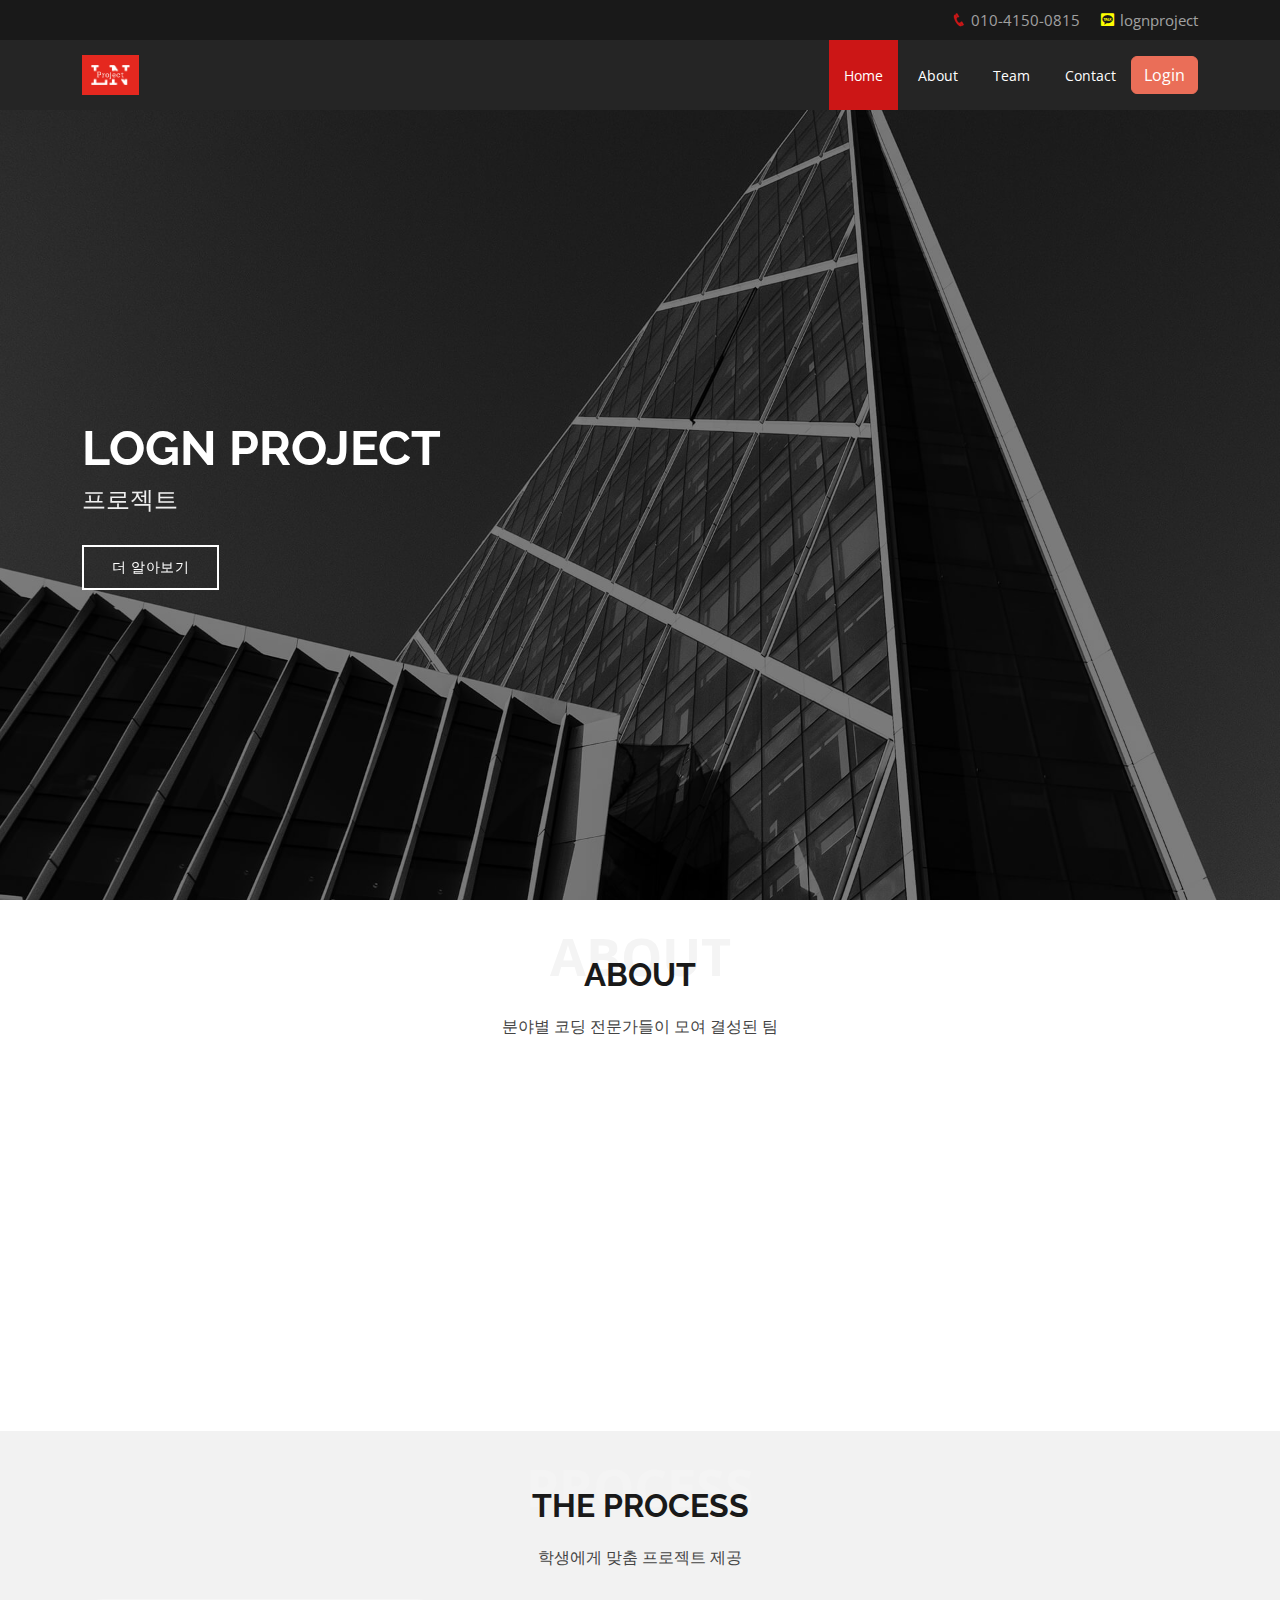
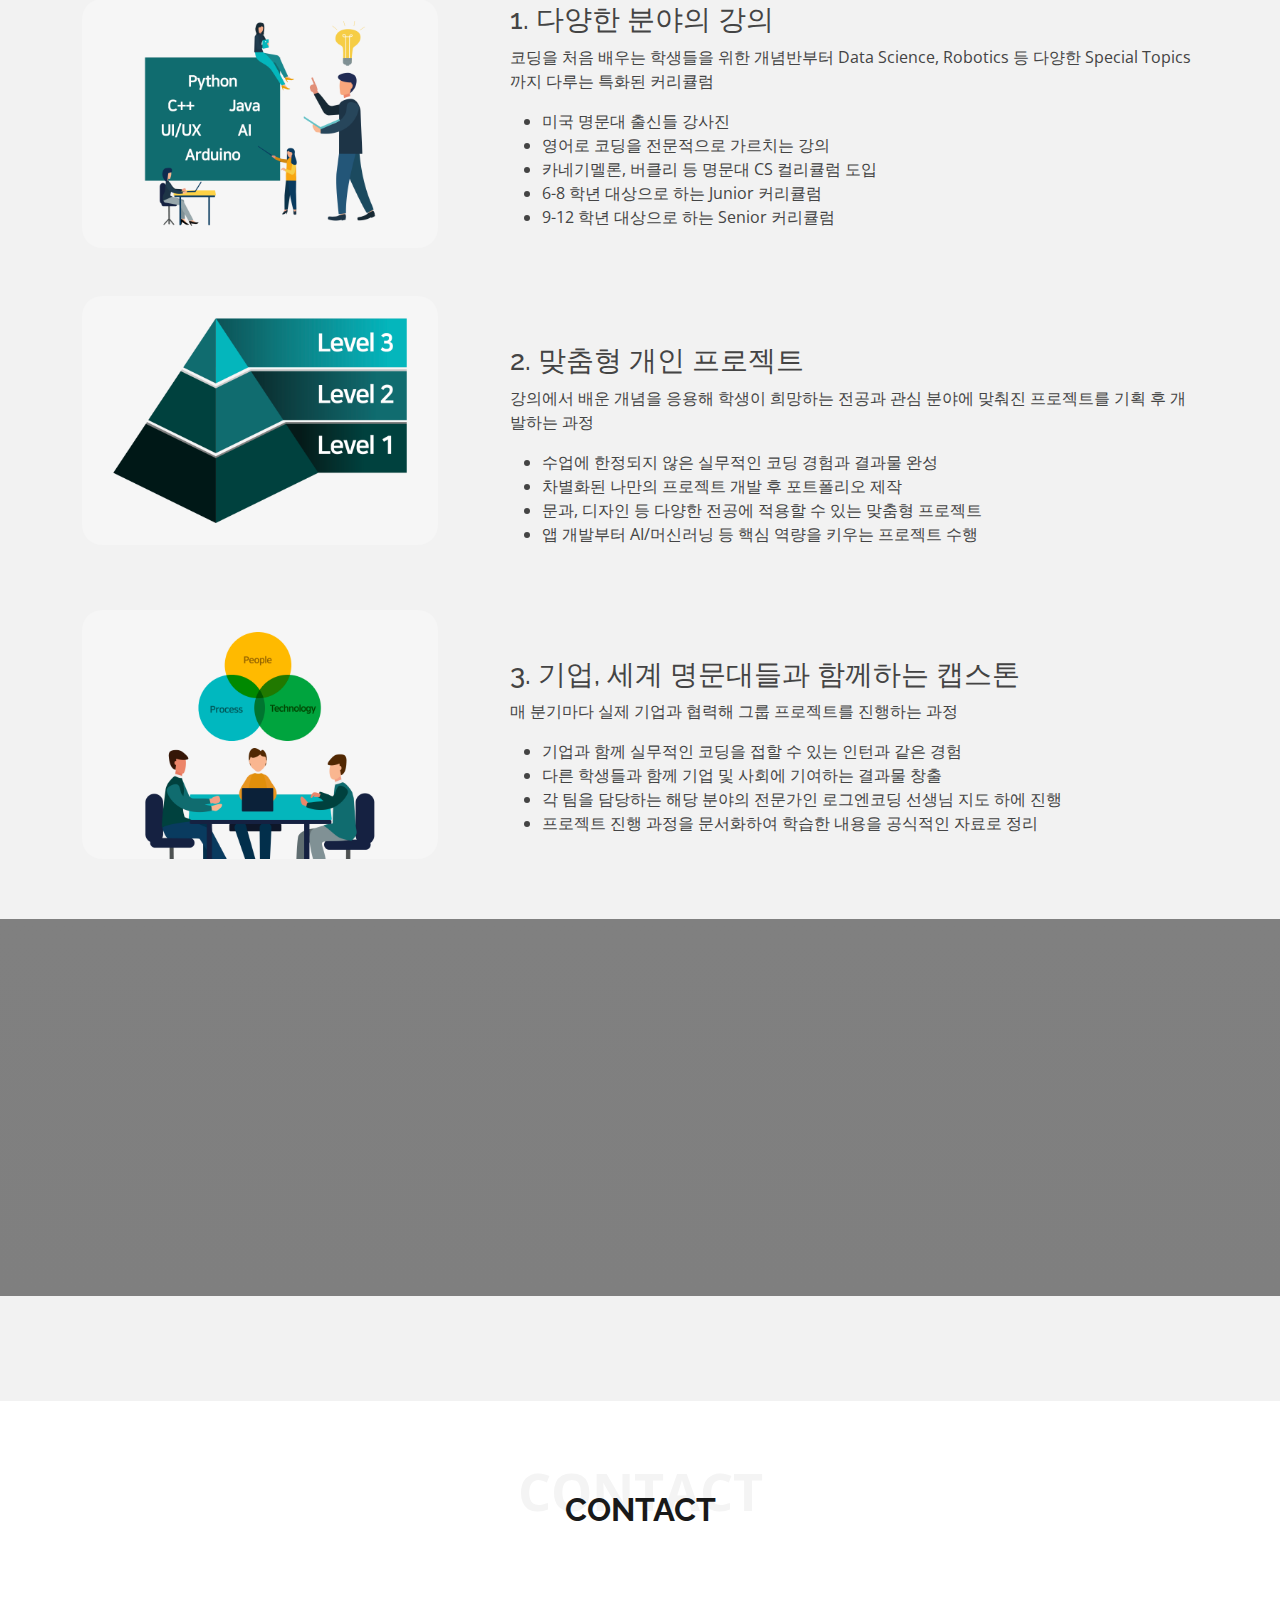
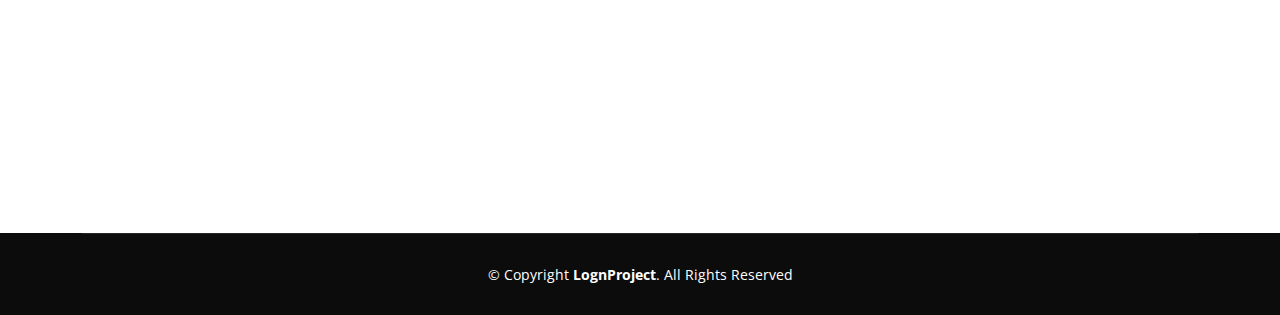
<file: index.html>
<!DOCTYPE html>
<html lang="en">

<head>
  <meta charset="utf-8">
  <meta content="width=device-width, initial-scale=1.0" name="viewport">

  <title>Logncoding Project</title>
  <meta content="" name="description">
  <meta content="" name="keywords">

  <!-- Favicons -->
  <link href="assets/img/favicon.png" rel="icon">
  <link href="assets/img/apple-touch-icon.png" rel="apple-touch-icon">

  <!-- Google Fonts -->
  <link href="https://fonts.googleapis.com/css?family=Open+Sans:300,300i,400,400i,600,600i,700,700i|Raleway:300,300i,400,400i,500,500i,600,600i,700,700i|Poppins:300,300i,400,400i,500,500i,600,600i,700,700i" rel="stylesheet">

  <!-- Vendor CSS Files -->
  <link href="assets/vendor/aos/aos.css" rel="stylesheet">
  <link href="assets/vendor/bootstrap/css/bootstrap.min.css" rel="stylesheet">
  <link href="assets/vendor/bootstrap-icons/bootstrap-icons.css" rel="stylesheet">
  <link href="assets/vendor/boxicons/css/boxicons.min.css" rel="stylesheet">
  <link href="assets/vendor/glightbox/css/glightbox.min.css" rel="stylesheet">
  <link href="assets/vendor/swiper/swiper-bundle.min.css" rel="stylesheet">

  <link href="assets/vendor/icofont/icofont.min.css" rel="stylesheet" />



  <!-- Template Main CSS File -->
  <link href="assets/css/style.css" rel="stylesheet">

  <!-- =======================================================
  * Template Name: Day - v4.9.1
  * Template URL: https://bootstrapmade.com/day-multipurpose-html-template-for-free/
  * Author: BootstrapMade.com
  * License: https://bootstrapmade.com/license/
  ======================================================== -->
</head>

<body>

  <!-- ======= Top Bar ======= -->
  <section id="topbar" class="d-flex align-items-center">
    <div class="container d-flex justify-content-center justify-content-md-between">
      <div class="contact-info d-flex align-items-center">
        <i class="icofont-phone"></i>010-4150-0815</a>
        <i class="icofont-kakaotalk" style="color: yellow"></i> lognproject
      </div>

    </div>
  </section>

  <!-- ======= Header ======= -->
  <header id="header" class="d-flex align-items-center">
    <div class="container d-flex align-items-center justify-content-between">

      <a href="index.html" class="logo"><img src="assets/img/logo_project.png" alt="" class="img-fluid"></a>
      <!-- Uncomment below if you prefer to use an image logo -->
       

      <nav id="navbar" class="navbar">
        <ul>
          <li><a class="nav-link scrollto active" href="#hero">Home</a></li>
          <li><a class="nav-link scrollto" href="#why-us">About</a></li>
          <li><a class="nav-link scrollto" href="team.html">Team</a></li>
          <li><a class="nav-link scrollto" href="#contact">Contact</a></li>
        </ul>
        <i class="bi bi-list mobile-nav-toggle"></i>
                <button class="btn btn-primary btn-login" onclick="window.location.href='login.html'">Login</button>

      </nav><!-- .navbar -->

    </div>
  </header><!-- End Header -->

  <!-- ======= Hero Section ======= -->
  <section id="hero" class="d-flex align-items-center">
    <div class="container position-relative" data-aos="fade-up" data-aos-delay="500">
      <h1>LogN Project</h1>
      <h2>프로젝트</h2>
      <a href="#why-us" class="btn-get-started scrollto">더 알아보기</a>
    </div>
  </section><!-- End Hero -->

  <main id="main">

    <!-- ======= About Section ======= -->
<!--     <section id="about" class="about">
      <div class="container">

            <div class="section-title">
              <span>About</span>
              <h2>About</h2>
              <p> 분야별 코딩 전문가들이 모여 결성된 팀</p>
            </div>
      </div>
    </section> --><!-- End About Section -->

    <!-- ======= Why Us Section ======= -->
    <section id="why-us" class="why-us">
      <div class="container">
            <div class="section-title mt-3">
              <span>About</span>
              <h2>About</h2>
              <p> 분야별 코딩 전문가들이 모여 결성된 팀</p>
            </div>
        <div class="row">

          <div class="col-lg-4" data-aos="fade-up">
            <div class="box">
              <span>01</span>
              <h4>Our Missons</h4>
              <p>학생들이 미래에 빠르게 변하는 사회에 중요한 역량인 코딩을 학습하고 경험할 수 있는
                          선진화된 교육을 제공</p>
            </div>
          </div>

          <div class="col-lg-4 mt-4 mt-lg-0" data-aos="fade-up" data-aos-delay="150">
            <div class="box">
              <span>02</span>
              <h4>Our Philosophy</h4>
              <p>원하는 코드를 가장 효율적인 방법으로 직접 작성할 수 있는 인재를 양성하여 사회에 공헌하는 것</p>
              <br>
            </div>
          </div>

          <div class="col-lg-4 mt-4 mt-lg-0" data-aos="fade-up" data-aos-delay="300">
            <div class="box">
              <span>03</span>
              <h4> Our Story</h4>
              <p>코딩의 트렌드를 가장 잘 알고 있으며 해당 업계에 종사하고 있는 현직자들이 학생들의 진로에 도움을
                          주고 미래를 같이 설계해 나가고자 한다.</p>
            </div>
          </div>

        </div>

      </div>
    </section><!-- End Why Us Section -->
    <section id="process" class="why-us">
      <div class="container">
            <div class="section-title mt-3">
              <span>Process</span>
              <h2>The Process</h2>
              <p> 학생에게 맞춤 프로젝트 제공</p>
            </div>
        <div class="row">
              
                <div class="col-md-4">
                     <img class="img-fluid process_img" src="assets/img/lecture.png">

                </div>
                <div class="col-md-8 pt-1 ml-5" style="padding-left:60px">
                                  <h3>
                  1. 다양한 분야의 강의
                </h3>
                <p class="font-italic">
                  코딩을 처음 배우는 학생들을 위한 개념반부터 Data Science, Robotics 등 다양한 Special Topics까지 다루는 특화된
                  커리큘럼</p>
                <ul>
                  <li>
                    미국 명문대 출신들 강사진
                  </li>
                  <li>
                    영어로 코딩을 전문적으로 가르치는 강의
                  </li>
                  <li>
                    카네기멜론, 버클리 등 명문대 CS 컬리큘럼 도입
                  </li>
                  <li>
                    6-8 학년 대상으로 하는 Junior 커리큘럼
                  </li>
                  <li>
                    9-12 학년 대상으로 하는 Senior 커리큘럼
                  </li>
                </ul>
                </div>
        </div>
                <div class="row mt-5">
              
                <div class="col-md-4">
                     <img class="img-fluid process_img" src="assets/img/project.png">

                </div>
                <div class="col-md-8 pt-5 ml-5" style="padding-left:60px">
                <h3>
                  2. 맞춤형 개인 프로젝트
                </h3>
                <p class="font-italic">
                  강의에서 배운 개념을 응용해 학생이 희망하는 전공과 관심 분야에 맞춰진 프로젝트를 기획 후 개발하는 과정
                </p>
                <ul>
                  <li>
                    수업에 한정되지 않은 실무적인 코딩 경험과 결과물 완성
                  </li>
                  <li>
                    차별화된 나만의 프로젝트 개발 후 포트폴리오 제작
                  </li>
                  <li>
                    문과, 디자인 등 다양한 전공에 적용할 수 있는 맞춤형 프로젝트
                  </li>
                  <li>
                    앱 개발부터 AI/머신러닝 등 핵심 역량을 키우는 프로젝트 수행
                  </li>
                </ul>
                </div>
        </div>

                <div class="row mt-5">
              
                <div class="col-md-4">
                     <img class="img-fluid process_img" src="assets/img/capstone1.png">

                </div>
                <div class="col-md-8 pt-5 ml-5" style="padding-left:60px">
                <h3>
                  3. 기업, 세계 명문대들과 함께하는 캡스톤
                </h3>
                <p class="font-italic">
                  매 분기마다 실제 기업과 협력해 그룹 프로젝트를 진행하는 과정
                  <br>
                
                </p>
                <ul>
                  <li>
                    기업과 함께 실무적인 코딩을 접할 수 있는 인턴과 같은 경험
                  </li>
                  <li>
                    다른 학생들과 함께 기업 및 사회에 기여하는 결과물 창출
                  </li>
                  <li>
                    각 팀을 담당하는 해당 분야의 전문가인 로그엔코딩 선생님 지도 하에 진행
                  </li>
                  <li>
                    프로젝트 진행 과정을 문서화하여 학습한 내용을 공식적인 자료로 정리
                  </li>
                </ul>
                </div>
        </div>


      </div>
    </section>
    <!-- ======= Clients Section ======= -->
<!-- End Clients Section -->



    <!-- ======= Cta Section ======= -->
    <section id="cta" class="cta">
      <div class="container" data-aos="zoom-in">

        <div class="text-center">
          <h3>프로젝트</h3>
          <p> 로그앤프로젝트 팀은 다양한 기업 및 교육기관과 연계한 프로젝트를 진행합니다.</p>
          <a class="cta-btn" href="#">더 알아보기</a>
        </div>

      </div>
    </section><!-- End Cta Section -->
    <section id="clients" class="clients">
      <div class="container" data-aos="zoom-in">

        <div class="row d-flex align-items-center">

          <div class="col-lg-2 col-md-4 col-6">
            <img src="assets/img/clients/client-1.png" class="img-fluid" alt="">
          </div>

          <div class="col-lg-2 col-md-4 col-6">
            <img src="assets/img/clients/client-2.png" class="img-fluid" alt="">
          </div>

          <div class="col-lg-2 col-md-4 col-6">
            <img src="assets/img/clients/client-3.png" class="img-fluid" alt="">
          </div>

          <div class="col-lg-2 col-md-4 col-6">
            <img src="assets/img/clients/client-4.png" class="img-fluid" alt="">
          </div>

          <div class="col-lg-2 col-md-4 col-6">
            <img src="assets/img/clients/client-5.png" class="img-fluid" alt="">
          </div>

          <div class="col-lg-2 col-md-4 col-6">
            <img src="assets/img/clients/client-6.png" class="img-fluid" alt="">
          </div>

        </div>

      </div>
    </section>


  


    <!-- =======  Section ======= -->
    <section id="contact" class="contact">
      <div class="container">

        <div class="section-title">
          <span>Contact</span>
          <h2>Contact</h2>
          <!-- <p>Sit sint consectetur velit quisquam cupiditate impedit suscipit alias</p> -->
        </div>

        <div class="row" data-aos="fade-up">
          <div class="col-lg-6">
            <div class="info-box mb-4">
              <i class="bx bx-map"></i>
              <h3>Our Address</h3>
              <p>서울특별시 강남구 압구정로18길 14, 2층 로그엔코딩</p>
            </div>
          </div>

          <div class="col-lg-3 col-md-6">
            <div class="info-box  mb-4">
              <i class="bx bx-envelope"></i>
              <h3>Email Us</h3>
              <p>main@logn-project.com</p>
            </div>
          </div>

          <div class="col-lg-3 col-md-6">
            <div class="info-box  mb-4">
              <i class="bx bx-phone-call"></i>
              <h3>Call Us</h3>
              <p>02-540-1628</p>
            </div>
          </div>

        </div>

<!--         <div class="row" data-aos="fade-up">

          <div class="col-lg-6 ">
            <iframe class="mb-4 mb-lg-0" src="https://www.google.com/maps/embed?pb=!1m14!1m8!1m3!1d12097.433213460943!2d-74.0062269!3d40.7101282!3m2!1i1024!2i768!4f13.1!3m3!1m2!1s0x0%3A0xb89d1fe6bc499443!2sDowntown+Conference+Center!5e0!3m2!1smk!2sbg!4v1539943755621" frameborder="0" style="border:0; width: 100%; height: 384px;" allowfullscreen></iframe>
          </div>

          <div class="col-lg-6">
            <form action="forms/contact.php" method="post" role="form" class="php-email-form">
              <div class="row">
                <div class="col-md-6 form-group">
                  <input type="text" name="name" class="form-control" id="name" placeholder="Your Name" required>
                </div>
                <div class="col-md-6 form-group mt-3 mt-md-0">
                  <input type="email" class="form-control" name="email" id="email" placeholder="Your Email" required>
                </div>
              </div>
              <div class="form-group mt-3">
                <input type="text" class="form-control" name="subject" id="subject" placeholder="Subject" required>
              </div>
              <div class="form-group mt-3">
                <textarea class="form-control" name="message" rows="5" placeholder="Message" required></textarea>
              </div>
              <div class="my-3">
                <div class="loading">Loading</div>
                <div class="error-message"></div>
                <div class="sent-message">Your message has been sent. Thank you!</div>
              </div>
              <div class="text-center"><button type="submit">Send Message</button></div>
            </form>
          </div>

        </div> -->

      </div>
    </section><!-- End Contact Section -->

  </main><!-- End #main -->

  <!-- ======= Footer ======= -->
  <footer id="footer">
    <div class="container">
      <div class="copyright">
        &copy; Copyright <strong><span>LognProject</span></strong>. All Rights Reserved
      </div>
    </div>
  </footer><!-- End Footer -->

  <a href="#" class="back-to-top d-flex align-items-center justify-content-center"><i class="bi bi-arrow-up-short"></i></a>
  <div id="preloader"></div>

  <!-- Vendor JS Files -->
  <script src="assets/vendor/aos/aos.js"></script>
  <script src="assets/vendor/bootstrap/js/bootstrap.bundle.min.js"></script>
  <script src="assets/vendor/glightbox/js/glightbox.min.js"></script>
  <script src="assets/vendor/isotope-layout/isotope.pkgd.min.js"></script>
  <script src="assets/vendor/swiper/swiper-bundle.min.js"></script>
  <script src="assets/vendor/php-email-form/validate.js"></script>

  <!-- Template Main JS File -->
  <script src="assets/js/main.js"></script>

</body>

</html>
</file>
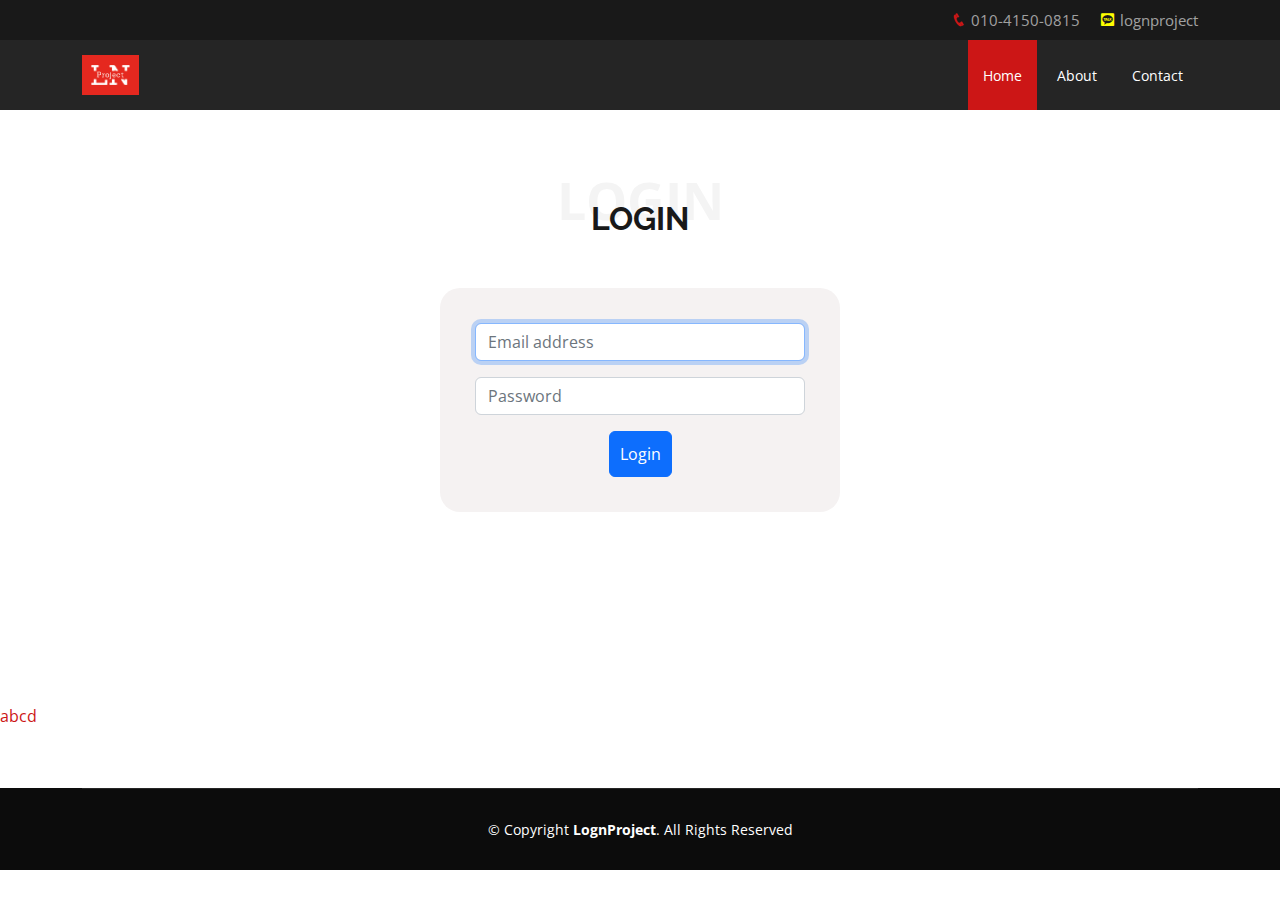
<file: login.html>
<!DOCTYPE html>
<html lang="en">

<head>
  <meta charset="utf-8">
  <meta content="width=device-width, initial-scale=1.0" name="viewport">

  <title>Logncoding Project</title>
  <meta content="" name="description">
  <meta content="" name="keywords">

  <!-- Favicons -->
  <link href="assets/img/favicon.png" rel="icon">
  <link href="assets/img/apple-touch-icon.png" rel="apple-touch-icon">

  <!-- Google Fonts -->
  <link href="https://fonts.googleapis.com/css?family=Open+Sans:300,300i,400,400i,600,600i,700,700i|Raleway:300,300i,400,400i,500,500i,600,600i,700,700i|Poppins:300,300i,400,400i,500,500i,600,600i,700,700i" rel="stylesheet">

  <!-- Vendor CSS Files -->
  <link href="assets/vendor/aos/aos.css" rel="stylesheet">
  <link href="assets/vendor/bootstrap/css/bootstrap.min.css" rel="stylesheet">
  <link href="assets/vendor/bootstrap-icons/bootstrap-icons.css" rel="stylesheet">
  <link href="assets/vendor/boxicons/css/boxicons.min.css" rel="stylesheet">
  <link href="assets/vendor/glightbox/css/glightbox.min.css" rel="stylesheet">
  <link href="assets/vendor/swiper/swiper-bundle.min.css" rel="stylesheet">

  <link href="assets/vendor/icofont/icofont.min.css" rel="stylesheet" />



  <!-- Template Main CSS File -->
  <link href="assets/css/style.css" rel="stylesheet">

  <!-- =======================================================
  * Template Name: Day - v4.9.1
  * Template URL: https://bootstrapmade.com/day-multipurpose-html-template-for-free/
  * Author: BootstrapMade.com
  * License: https://bootstrapmade.com/license/
  ======================================================== -->
</head>

<body>

  <!-- ======= Top Bar ======= -->
  <section id="topbar" class="d-flex align-items-center">
    <div class="container d-flex justify-content-center justify-content-md-between">
      <div class="contact-info d-flex align-items-center">
        <i class="icofont-phone"></i>010-4150-0815</a>
        <i class="icofont-kakaotalk" style="color: yellow"></i> lognproject
      </div>

    </div>
  </section>

  <!-- ======= Header ======= -->
  <header id="header" class="d-flex align-items-center">
    <div class="container d-flex align-items-center justify-content-between">

      <a href="index.html" class="logo"><img src="assets/img/logo_project.png" alt="" class="img-fluid"></a>
      <!-- Uncomment below if you prefer to use an image logo -->
       

      <nav id="navbar" class="navbar">
        <ul>
          <li><a class="nav-link scrollto active" href="index.html">Home</a></li>
          <li><a class="nav-link scrollto" href="index.html#about">About</a></li>
          <li><a class="nav-link scrollto" href="index.html#contact">Contact</a></li>
        </ul>
        <i class="bi bi-list mobile-nav-toggle"></i>
      </nav><!-- .navbar -->

    </div>
  </header><!-- End Header -->



  <main id="main">

    <!-- ======= About Section ======= -->
    <section  class="about">
      <div class="container">

            <div class="section-title">
              <span>Login</span>
              <h2>Login</h2>
            </div>
     

        <form class="form-signin">
            <label for="inputEmail" class="sr-only">Email address</label>
            <input type="email" id="inputEmail" class="form-control mb-3" placeholder="Email address" required="" autofocus="">
            <label for="inputPassword" class="sr-only">Password</label>
            <input type="password" id="inputPassword" class="form-control" placeholder="Password" required="">

            <center>
              <p id="invalida"  class="mt-1" style="color: red"></p>
                      <a id="myButton" class="btn btn-primary btn-login3 btn-login2" onclick="goSite()">Login</a>

          </center>
          </form>
          <br>
          <br>
          <br>
          <br>
          <br>
          <br>
          <br>
          <br>
      </div>
      <a href="https://drive.google.com/drive/folders/12Q-tdPyXIdeDr89uTbx3Xu4JStapLWz0?usp=sharing">abcd</a>
    </section><!-- End Why Us Section -->



  </main><!-- End #main -->

  <!-- ======= Footer ======= -->
  <footer id="footer">
    <div class="container">
      <div class="copyright">
        &copy; Copyright <strong><span>LognProject</span></strong>. All Rights Reserved
      </div>
    </div>
  </footer><!-- End Footer -->

  <a href="#" class="back-to-top d-flex align-items-center justify-content-center"><i class="bi bi-arrow-up-short"></i></a>
  <div id="preloader"></div>


  <!-- Vendor JS Files -->
  <script src="assets/vendor/aos/aos.js"></script>
  <script src="assets/vendor/bootstrap/js/bootstrap.bundle.min.js"></script>
  <script src="assets/vendor/glightbox/js/glightbox.min.js"></script>
  <script src="assets/vendor/isotope-layout/isotope.pkgd.min.js"></script>
  <script src="assets/vendor/swiper/swiper-bundle.min.js"></script>
  <script src="assets/vendor/php-email-form/validate.js"></script>

  <!-- Template Main JS File -->
  <script src="assets/js/main.js"></script>
  <script>
      function validateEmail(email) {
        var re = /\S+@\S+\.\S+/;
        return re.test(email);
      }

    function goSite(){
            var elem = document.getElementById('inputPassword');
            var email = document.getElementById('inputEmail');
            var elem2 = document.getElementById('invalida');

      console.log(elem.value)

      if (email.value == "" ){
        console.log("AaAAAA");
          elem2.innerHTML = "올바른 아이디 혹은 패스워드를 입력하세요";
      }
      else if(validateEmail(email.value)==false){
                  elem2.innerHTML = "올바른 아이디 혹은 패스워드를 입력하세요";

      }
      else if (elem.value ==  'Codingisfun!1'){
        window.location.replace("https://drive.google.com/drive/folders/12Q-tdPyXIdeDr89uTbx3Xu4JStapLWz0?usp=sharing");
      }else{
        console.log("bbbbbbb");
        elem2.innerHTML = "올바른 아이디 혹은 패스워드를 입력하세요";
      }
    }
  </script>
</body>

</html>
</file>
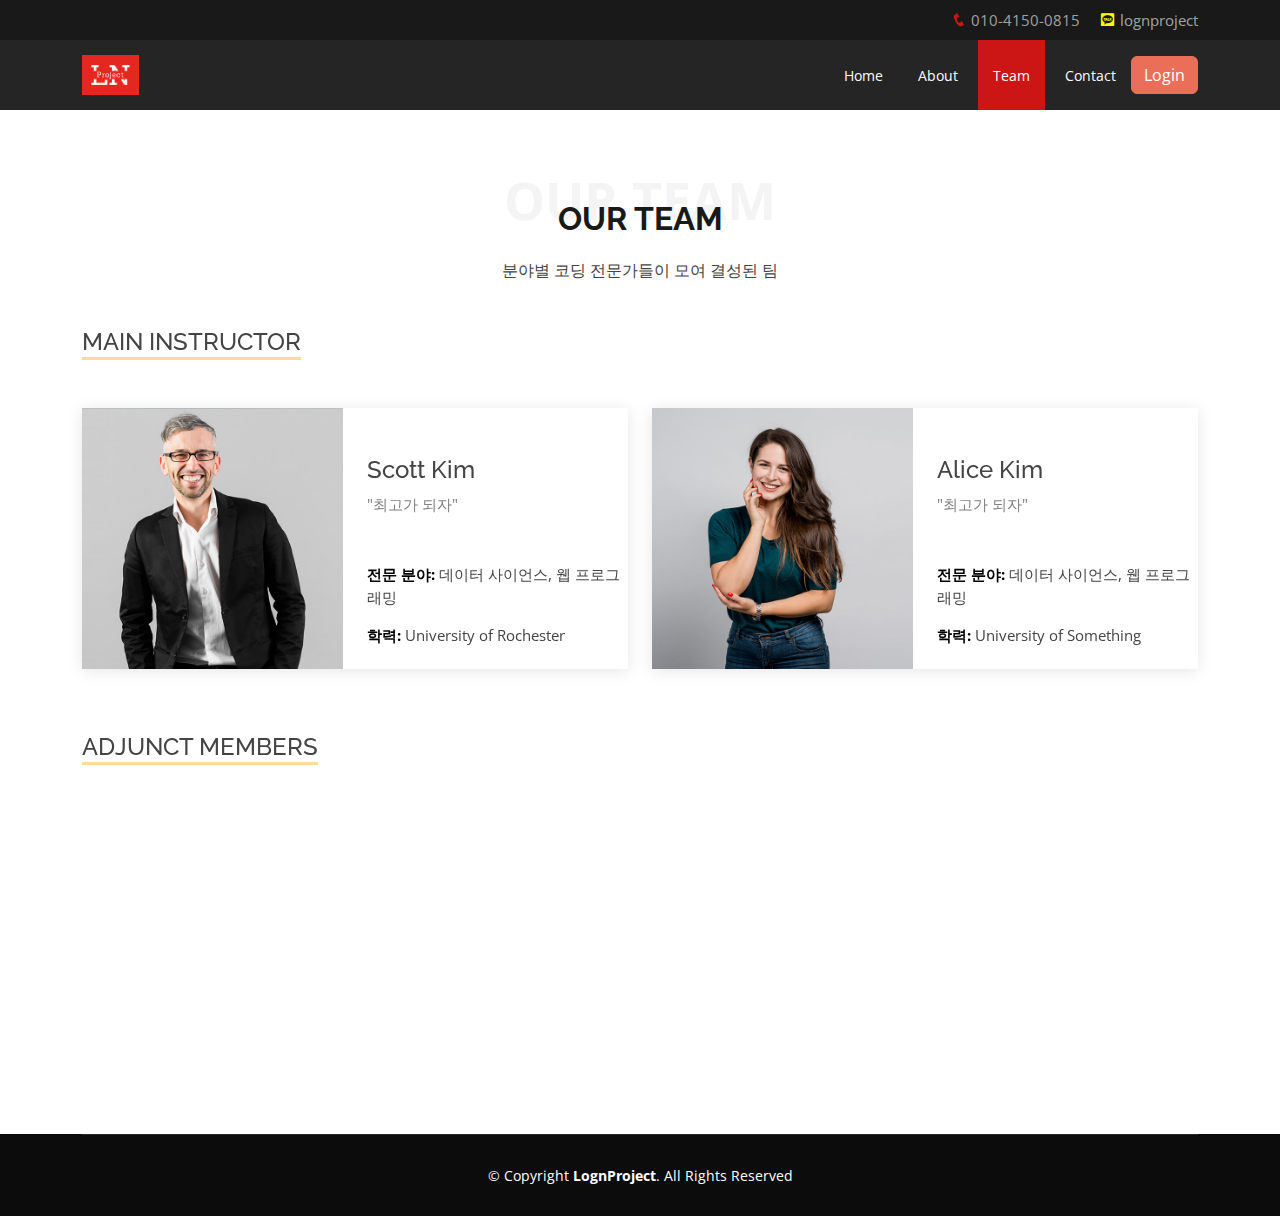
<file: team.html>
<!DOCTYPE html>
<html lang="en">

<head>
  <meta charset="utf-8">
  <meta content="width=device-width, initial-scale=1.0" name="viewport">

  <title>Logncoding Project</title>
  <meta content="" name="description">
  <meta content="" name="keywords">

  <!-- Favicons -->
  <link href="assets/img/favicon.png" rel="icon">
  <link href="assets/img/apple-touch-icon.png" rel="apple-touch-icon">

  <!-- Google Fonts -->
  <link href="https://fonts.googleapis.com/css?family=Open+Sans:300,300i,400,400i,600,600i,700,700i|Raleway:300,300i,400,400i,500,500i,600,600i,700,700i|Poppins:300,300i,400,400i,500,500i,600,600i,700,700i" rel="stylesheet">

  <!-- Vendor CSS Files -->
  <link href="assets/vendor/aos/aos.css" rel="stylesheet">
  <link href="assets/vendor/bootstrap/css/bootstrap.min.css" rel="stylesheet">
  <link href="assets/vendor/bootstrap-icons/bootstrap-icons.css" rel="stylesheet">
  <link href="assets/vendor/boxicons/css/boxicons.min.css" rel="stylesheet">
  <link href="assets/vendor/glightbox/css/glightbox.min.css" rel="stylesheet">
  <link href="assets/vendor/swiper/swiper-bundle.min.css" rel="stylesheet">

  <link href="assets/vendor/icofont/icofont.min.css" rel="stylesheet" />



  <!-- Template Main CSS File -->
  <link href="assets/css/style.css" rel="stylesheet">

  <!-- =======================================================
  * Template Name: Day - v4.9.1
  * Template URL: https://bootstrapmade.com/day-multipurpose-html-template-for-free/
  * Author: BootstrapMade.com
  * License: https://bootstrapmade.com/license/
  ======================================================== -->
</head>

<body>

  <!-- ======= Top Bar ======= -->
  <section id="topbar" class="d-flex align-items-center">
    <div class="container d-flex justify-content-center justify-content-md-between">
      <div class="contact-info d-flex align-items-center">
        <i class="icofont-phone"></i>010-4150-0815</a>
        <i class="icofont-kakaotalk" style="color: yellow"></i> lognproject
      </div>

    </div>
  </section>

  <!-- ======= Header ======= -->
  <header id="header" class="d-flex align-items-center">
    <div class="container d-flex align-items-center justify-content-between">

      <a href="index.html" class="logo"><img src="assets/img/logo_project.png" alt="" class="img-fluid"></a>
      <!-- Uncomment below if you prefer to use an image logo -->
       

      <nav id="navbar" class="navbar">
        <ul>
          <li><a class="nav-link scrollto" href="index.html">Home</a></li>
          <li><a class="nav-link scrollto" href="index.html#about">About</a></li>
          <li><a class="nav-link scrollto active" href="team.html">Team</a></li>
          <li><a class="nav-link scrollto" href="index.html#contact">Contact</a></li>
        </ul>
        <i class="bi bi-list mobile-nav-toggle"></i>
                <i class="bi bi-list mobile-nav-toggle"></i>
                                <button class="btn btn-primary btn-login" onclick="window.location.href='login.html'">Login</button>

      </nav><!-- .navbar -->

    </div>
  </header><!-- End Header -->



  <main id="main">

    <!-- ======= About Section ======= -->
    <section class="about">
      <div class="container">

            <div class="section-title">
              <span>Our Team</span>
              <h2>Our Team</h2>
              <p> 분야별 코딩 전문가들이 모여 결성된 팀</p>
            </div>
      </div>

      <div class="container">

         <h4 class="team_subtitle mt-3 mb-5" data-aos="fade-right">MAIN INSTRUCTOR</h4>
        <div class="row">

          <div class="col-lg-6" data-aos="fade-right">
            <div class="mybox">
              <div class="row">
                <div class="col">
                    <img class="img-fluid" src="assets/img/team/team-1.jpg">
                </div>
                 <div class="col">
                                  <h4 class="mt-5">Scott Kim</h4>
                                  <p class="font-small text-gray">"최고가 되자"</p>
                                  <p class="font-small mt-5"><span class="text-bold text-black about_member">전문 분야:</span> 데이터 사이언스, 웹 프로그래밍</p>
                   <p class="font-small"><span class="text-bold text-black about_member">학력:</span> University of Rochester</p>               
                  
                </div>

              </div>
            </div>
          </div>

          <div class="col-lg-6 mt-4 mt-lg-0" data-aos="fade-left" data-aos-delay="150">
            <div class="mybox">
              <div class="row">
                <div class="col">
                    <img class="img-fluid" src="assets/img/team/team-2.jpg">
                </div>
                 <div class="col">
                                  <h4 class="mt-5">Alice Kim</h4>
                                  <p class="font-small text-gray">"최고가 되자"</p>
                                  <p class="font-small mt-5"><span class="text-bold text-black about_member">전문 분야:</span> 데이터 사이언스, 웹 프로그래밍</p>
                   <p class="font-small"><span class="text-bold text-black about_member">학력:</span> University of Something</p>               
                  
                </div>

              </div>
            </div>
          </div>




        </div>
      </div>


            <div class="container mt-5">

         <h4 class="team_subtitle mt-3 mb-5" data-aos="fade-right">ADJUNCT MEMBERS

</h4>
        <div class="row">

          <div class="col-lg-6" data-aos="fade-right">
            <div class="mybox">
              <div class="row">
                <div class="col">
                    <img class="img-fluid" src="assets/img/team/team-1.jpg">
                </div>
                 <div class="col">
                                  <h4 class="mt-5">Scott Kim</h4>
                                  <p class="font-small text-gray">"최고가 되자"</p>
                                  <p class="font-small mt-5"><span class="text-bold text-black about_member">전문 분야:</span> 데이터 사이언스, 웹 프로그래밍</p>
                   <p class="font-small"><span class="text-bold text-black about_member">학력:</span> University of Rochester</p>               
                  
                </div>

              </div>
            </div>
          </div>

          <div class="col-lg-6 mt-4 mt-lg-0" data-aos="fade-left" data-aos-delay="150">
            <div class="mybox">
              <div class="row">
                <div class="col">
                    <img class="img-fluid" src="assets/img/team/team-2.jpg">
                </div>
                 <div class="col">
                                  <h4 class="mt-5">Alice Kim</h4>
                                  <p class="font-small text-gray">"최고가 되자"</p>
                                  <p class="font-small mt-5"><span class="text-bold text-black about_member">전문 분야:</span> 데이터 사이언스, 웹 프로그래밍</p>
                   <p class="font-small"><span class="text-bold text-black about_member">학력:</span> University of Something</p>               
                  
                </div>

              </div>
            </div>
          </div>




        </div>
      </div>
    </section><!-- End Why Us Section -->



  </main><!-- End #main -->

  <!-- ======= Footer ======= -->
  <footer id="footer">
    <div class="container">
      <div class="copyright">
        &copy; Copyright <strong><span>LognProject</span></strong>. All Rights Reserved
      </div>
    </div>
  </footer><!-- End Footer -->

  <a href="#" class="back-to-top d-flex align-items-center justify-content-center"><i class="bi bi-arrow-up-short"></i></a>
  <div id="preloader"></div>

  <!-- Vendor JS Files -->
  <script src="assets/vendor/aos/aos.js"></script>
  <script src="assets/vendor/bootstrap/js/bootstrap.bundle.min.js"></script>
  <script src="assets/vendor/glightbox/js/glightbox.min.js"></script>
  <script src="assets/vendor/isotope-layout/isotope.pkgd.min.js"></script>
  <script src="assets/vendor/swiper/swiper-bundle.min.js"></script>
  <script src="assets/vendor/php-email-form/validate.js"></script>

  <!-- Template Main JS File -->
  <script src="assets/js/main.js"></script>

</body>

</html>
</file>
<file: assets/css/style.css>
/**
* Template Name: Day - v4.9.1
* Template URL: https://bootstrapmade.com/day-multipurpose-html-template-for-free/
* Author: BootstrapMade.com
* License: https://bootstrapmade.com/license/
*/

/*--------------------------------------------------------------
# General
--------------------------------------------------------------*/
body {
  font-family: "Open Sans", sans-serif;
  color: #444444;
}

a {
  color: #cc1616;
  text-decoration: none;
}

a:hover {
  color: #e82d2d;
  text-decoration: none;
}

h1,
h2,
h3,
h4,
h5,
h6 {
  font-family: "Raleway", sans-serif;
}

/*--------------------------------------------------------------
# Back to top button
--------------------------------------------------------------*/
.back-to-top {
  position: fixed;
  visibility: hidden;
  opacity: 0;
  right: 15px;
  bottom: 15px;
  z-index: 996;
  background: #cc1616;
  width: 40px;
  height: 40px;
  transition: all 0.4s;
}

.back-to-top i {
  font-size: 28px;
  color: #fff;
  line-height: 0;
}

.back-to-top:hover {
  background: #e72323;
  color: #fff;
}

.back-to-top.active {
  visibility: visible;
  opacity: 1;
}

/*--------------------------------------------------------------
# Preloader
--------------------------------------------------------------*/
#preloader {
  position: fixed;
  top: 0;
  left: 0;
  right: 0;
  bottom: 0;
  z-index: 9999;
  overflow: hidden;
  background: #fff;
}

#preloader:before {
  content: "";
  position: fixed;
  top: calc(50% - 30px);
  left: calc(50% - 30px);
  border: 6px solid #cc1616;
  border-top-color: #efefef;
  border-radius: 50%;
  width: 60px;
  height: 60px;
  -webkit-animation: animate-preloader 1s linear infinite;
  animation: animate-preloader 1s linear infinite;
}

@-webkit-keyframes animate-preloader {
  0% {
    transform: rotate(0deg);
  }

  100% {
    transform: rotate(360deg);
  }
}

@keyframes animate-preloader {
  0% {
    transform: rotate(0deg);
  }

  100% {
    transform: rotate(360deg);
  }
}

/*--------------------------------------------------------------
# Disable aos animation delay on mobile devices
--------------------------------------------------------------*/
@media screen and (max-width: 768px) {
  [data-aos-delay] {
    transition-delay: 0 !important;
  }
}

/*--------------------------------------------------------------
# Top Bar
--------------------------------------------------------------*/
#topbar {
  background: #191919;
  font-size: 15px;
  height: 40px;
  padding: 0;
  color: rgba(255, 255, 255, 0.6);
}
#topbar .contact-info{
  margin-left: auto; 
margin-right: 0;
}

#topbar .contact-info a {
  line-height: 0;
  color: rgba(255, 255, 255, 0.6);
  transition: 0.3s;
}

#topbar .contact-info a:hover {
  color: #fff;
}

#topbar .contact-info i {
  color: #cc1616;
  line-height: 0;
  margin-right: 5px;
}

#topbar .contact-info .phone-icon {
  margin-left: 15px;
}

#topbar .social-links a {
  color: rgba(255, 255, 255, 0.6);
  padding: 4px 12px;
  display: inline-block;
  line-height: 1px;
  transition: 0.3s;
}

#topbar .social-links a:hover {
  color: #fff;
}

/*--------------------------------------------------------------
# Header
--------------------------------------------------------------*/
#header {
  background: rgba(25, 25, 25, 0.95);
  transition: all 0.5s;
  z-index: 997;
  height: 70px;
}

#header.fixed-top {
  background: #191919;
}

#header .logo {
  font-size: 30px;
  margin: 0;
  padding: 0;
  line-height: 1;
  font-weight: 700;
  letter-spacing: 2px;
  text-transform: uppercase;
}

#header .logo a {
  color: #fff;
}

#header .logo img {
  max-height: 40px;
}

.scrolled-offset {
  margin-top: 70px;
}

/*--------------------------------------------------------------
# Navigation Menu
--------------------------------------------------------------*/
/**
* Desktop Navigation 
*/
.navbar {
  padding: 0;
}

.navbar ul {
  margin: 0;
  padding: 0;
  display: flex;
  list-style: none;
  align-items: center;
}

.navbar li {
  position: relative;
}

.navbar>ul>li {
  margin-left: 5px;
}

.navbar a,
.navbar a:focus {
  display: flex;
  align-items: center;
  justify-content: space-between;
  padding: 25px 15px 24px 15px;
  font-size: 14px;
  color: #fff;
  white-space: nowrap;
  transition: 0.3s;
}

.navbar a i,
.navbar a:focus i {
  font-size: 12px;
  line-height: 0;
  margin-left: 5px;
}

.navbar a:hover,
.navbar .active,
.navbar .active:focus,
.navbar li:hover>a {
  background: #cc1616;
}

.navbar .dropdown ul {
  display: block;
  position: absolute;
  left: 0;
  top: calc(100% + 30px);
  margin: 0;
  padding: 10px 0;
  z-index: 99;
  opacity: 0;
  visibility: hidden;
  background: #fff;
  box-shadow: 0px 0px 30px rgba(127, 137, 161, 0.25);
  transition: 0.3s;
}

.navbar .dropdown ul li {
  min-width: 200px;
}

.navbar .dropdown ul a {
  padding: 10px 20px;
  color: #191919;
}

.navbar .dropdown ul a i {
  font-size: 12px;
}

.navbar .dropdown ul a:hover,
.navbar .dropdown ul .active:hover,
.navbar .dropdown ul li:hover>a {
  color: #fff;
}

.navbar .dropdown:hover>ul {
  opacity: 1;
  top: 100%;
  visibility: visible;
}

.navbar .dropdown .dropdown ul {
  top: 0;
  left: calc(100% - 30px);
  visibility: hidden;
}

.navbar .dropdown .dropdown:hover>ul {
  opacity: 1;
  top: 0;
  left: 100%;
  visibility: visible;
}

@media (max-width: 1366px) {
  .navbar .dropdown .dropdown ul {
    left: -90%;
  }

  .navbar .dropdown .dropdown:hover>ul {
    left: -100%;
  }
}

/**
* Mobile Navigation 
*/
.mobile-nav-toggle {
  color: #fff;
  font-size: 28px;
  cursor: pointer;
  display: none;
  line-height: 0;
  transition: 0.5s;
}

.mobile-nav-toggle.bi-x {
  color: #cc1616;
}

@media (max-width: 991px) {
  .mobile-nav-toggle {
    display: block;
  }

  .navbar ul {
    display: none;
  }
}

.navbar-mobile {
  position: fixed;
  overflow: hidden;
  top: 0;
  right: 0;
  left: 0;
  bottom: 0;
  background: rgba(0, 0, 0, 0.9);
  transition: 0.3s;
  z-index: 999;
}

.navbar-mobile .mobile-nav-toggle {
  position: absolute;
  top: 15px;
  right: 15px;
}

.navbar-mobile ul {
  display: block;
  position: absolute;
  top: 55px;
  right: 15px;
  bottom: 15px;
  left: 15px;
  padding: 10px 0;
  background-color: #fff;
  overflow-y: auto;
  transition: 0.3s;
}

.navbar-mobile a,
.navbar-mobile a:focus {
  padding: 10px 20px;
  font-size: 15px;
  color: #191919;
}

.navbar-mobile a:hover,
.navbar-mobile .active,
.navbar-mobile li:hover>a {
  color: #cc1616;
  background: none;
}

.navbar-mobile .getstarted,
.navbar-mobile .getstarted:focus {
  margin: 15px;
}

.navbar-mobile .dropdown ul {
  position: static;
  display: none;
  margin: 10px 20px;
  padding: 10px 0;
  z-index: 99;
  opacity: 1;
  visibility: visible;
  background: #fff;
  box-shadow: 0px 0px 30px rgba(127, 137, 161, 0.25);
}

.navbar-mobile .dropdown ul li {
  min-width: 200px;
}

.navbar-mobile .dropdown ul a {
  padding: 10px 20px;
}

.navbar-mobile .dropdown ul a i {
  font-size: 12px;
}

.navbar-mobile .dropdown ul a:hover,
.navbar-mobile .dropdown ul .active:hover,
.navbar-mobile .dropdown ul li:hover>a {
  color: #cc1616;
}

.navbar-mobile .dropdown>.dropdown-active {
  display: block;
}

/*--------------------------------------------------------------
# Hero Section
--------------------------------------------------------------*/
#hero {
  width: 100%;
  height: calc(100vh - 110px);
  background: url("../img/hero-bg.jpg") top center;
  background-size: cover;
  position: relative;
}

#hero:before {
  content: "";
  background: rgba(0, 0, 0, 0.5);
  position: absolute;
  bottom: 0;
  top: 0;
  left: 0;
  right: 0;
}

#hero h1 {
  margin: 0 0 10px 0;
  font-size: 48px;
  font-weight: 700;
  line-height: 56px;
  text-transform: uppercase;
  color: #fff;
}

#hero h2 {
  color: #eee;
  margin-bottom: 30px;
  font-size: 24px;
}

#hero .btn-get-started {
  font-family: "Raleway", sans-serif;
  text-transform: uppercase;
  font-weight: 500;
  font-size: 14px;
  letter-spacing: 0.5px;
  display: inline-block;
  padding: 10px 28px;
  transition: 0.5s;
  border: 2px solid #fff;
  color: #fff;
}

#hero .btn-get-started:hover {
  background: #cc1616;
  border-color: #cc1616;
}

@media (min-width: 1024px) {
  #hero {
    background-attachment: fixed;
  }
}

@media (max-width: 768px) {
  #hero {
    text-align: center;
  }

  #hero .container {
    padding-top: 40px;
  }

  #hero h1 {
    font-size: 28px;
    line-height: 36px;
  }

  #hero h2 {
    font-size: 18px;
    line-height: 24px;
    margin-bottom: 30px;
  }
}

/*--------------------------------------------------------------
# Sections General
--------------------------------------------------------------*/
section {
  padding: 60px 0;
  overflow: hidden;
}

.section-title {
  text-align: center;
  padding: 30px 0;
  position: relative;
}

.section-title h2 {
  font-size: 32px;
  font-weight: 700;
  text-transform: uppercase;
  margin-bottom: 20px;
  padding-bottom: 0;
  color: #191919;
  position: relative;
  z-index: 2;
}

.section-title span {
  position: absolute;
  top: 30px;
  color: #f4f4f4;
  left: 0;
  right: 0;
  z-index: 1;
  font-weight: 700;
  font-size: 52px;
  text-transform: uppercase;
  line-height: 0;
}

.section-title p {
  margin-bottom: 0;
  position: relative;
  z-index: 2;
}

@media (max-width: 575px) {
  .section-title h2 {
    font-size: 28px;
    margin-bottom: 15px;
  }

  .section-title span {
    font-size: 38px;
  }
}

/*--------------------------------------------------------------
# About
--------------------------------------------------------------*/
.about .content h3 {
  font-weight: 600;
  font-size: 26px;
}

.about .content ul {
  list-style: none;
  padding: 0;
}

.about .content ul li {
  padding-bottom: 10px;
}

.about .content ul i {
  font-size: 20px;
  padding-right: 4px;
  color: #cc1616;
}

.about .content p:last-child {
  margin-bottom: 0;
}

/*--------------------------------------------------------------
# Why Us
--------------------------------------------------------------*/
.why-us {
  padding-top: 10px;
}

.why-us .box {
  padding: 50px 30px;
  box-shadow: 0px 2px 15px rgba(0, 0, 0, 0.1);
  transition: all ease-in-out 0.3s;
}

.why-us .box span {
  display: block;
  font-size: 28px;
  font-weight: 700;
  color: #ed5b5b;
}

.why-us .box h4 {
  font-size: 24px;
  font-weight: 600;
  padding: 0;
  margin: 20px 0;
  color: #191919;
}

.why-us .box p {
  color: blac;
  font-size: 15px;
  margin: 0;
  padding: 0;
}

.why-us .box:hover {
  background: #cc1616;
  padding: 30px 30px 70px 30px;
  box-shadow: 10px 15px 30px rgba(0, 0, 0, 0.18);
}

.why-us .box:hover span,
.why-us .box:hover h4,
.why-us .box:hover p {
  color: #fff;
}

/*--------------------------------------------------------------
# Clients
--------------------------------------------------------------*/
.clients {
  background: #f2f2f2;
  padding: 15px 0;
  text-align: center;
}

.clients img {
  width: 50%;
  filter: grayscale(100);
  transition: all 0.4s ease-in-out;
  display: inline-block;
  padding: 15px 0;
}

.clients img:hover {
  filter: none;
  transform: scale(1.2);
}

@media (max-width: 768px) {
  .clients img {
    width: 40%;
  }
}

/*--------------------------------------------------------------
# Services
--------------------------------------------------------------*/
.services .icon-box {
  text-align: center;
  padding: 80px 20px;
  transition: all ease-in-out 0.3s;
  box-shadow: 0px 2px 15px rgba(0, 0, 0, 0.1);
}

.services .icon-box .icon {
  margin: 0 auto;
  width: 64px;
  height: 64px;
  background: #cc1616;
  transition: all 0.3s ease-out 0s;
  display: flex;
  align-items: center;
  justify-content: center;
  margin-bottom: 20px;
  transform-style: preserve-3d;
}

.services .icon-box .icon i {
  color: #fff;
  font-size: 28px;
}

.services .icon-box .icon::before {
  position: absolute;
  content: "";
  left: -8px;
  top: -8px;
  height: 100%;
  width: 100%;
  background: #fce5e5;
  transition: all 0.3s ease-out 0s;
  transform: translateZ(-1px);
}

.services .icon-box h4 {
  font-weight: 700;
  margin-bottom: 15px;
  font-size: 24px;
}

.services .icon-box h4 a {
  color: #191919;
}

.services .icon-box p {
  line-height: 24px;
  font-size: 14px;
  margin-bottom: 0;
}

.services .icon-box:hover {
  background: #cc1616;
  border-color: #cc1616;
  padding: 70px 20px 90px 20px;
}

.services .icon-box:hover .icon {
  background: #fff;
}

.services .icon-box:hover .icon i {
  color: #cc1616;
}

.services .icon-box:hover .icon::before {
  background: #e82d2d;
}

.services .icon-box:hover h4 a,
.services .icon-box:hover p {
  color: #fff;
}

/*--------------------------------------------------------------
# Cta
--------------------------------------------------------------*/
.cta {
  background: linear-gradient(rgba(2, 2, 2, 0.5), rgba(0, 0, 0, 0.5)), url("../img/cta-bg.jpg") fixed center center;
  background-size: cover;
  padding: 120px 0;
}

.cta h3 {
  color: #fff;
  font-size: 28px;
  font-weight: 700;
}

.cta p {
  color: #fff;
}

.cta .cta-btn {
  font-family: "Raleway", sans-serif;
  text-transform: uppercase;
  font-weight: 500;
  font-size: 14px;
  letter-spacing: 1px;
  display: inline-block;
  padding: 10px 28px;
  transition: 0.5s;
  margin-top: 10px;
  border: 2px solid #fff;
  color: #fff;
}

.cta .cta-btn:hover {
  background: #cc1616;
  border: 2px solid #cc1616;
}

/*--------------------------------------------------------------
# Portfolio
--------------------------------------------------------------*/
.portfolio #portfolio-flters {
  padding: 0;
  margin: 0 auto 25px auto;
  list-style: none;
  text-align: center;
  border-radius: 50px;
}

.portfolio #portfolio-flters li {
  cursor: pointer;
  display: inline-block;
  padding: 10px 15px;
  font-size: 15px;
  font-weight: 500;
  line-height: 1;
  text-transform: uppercase;
  color: #444444;
  margin-bottom: 5px;
  transition: all 0.3s ease-in-out;
  font-family: "Poppins", sans-serif;
}

.portfolio #portfolio-flters li:hover,
.portfolio #portfolio-flters li.filter-active {
  color: #e82d2d;
}

.portfolio #portfolio-flters li:last-child {
  margin-right: 0;
}

.portfolio .portfolio-item {
  margin-bottom: 30px;
}

.portfolio .portfolio-item .portfolio-info {
  opacity: 0;
  position: absolute;
  left: 30px;
  right: 30px;
  bottom: 0;
  z-index: 3;
  transition: all ease-in-out 0.3s;
  background: rgba(255, 255, 255, 0.9);
  padding: 15px;
}

.portfolio .portfolio-item .portfolio-info h4 {
  font-size: 18px;
  color: #fff;
  font-weight: 600;
  color: #191919;
}

.portfolio .portfolio-item .portfolio-info p {
  color: #4c4c4c;
  font-size: 14px;
  margin-bottom: 0;
}

.portfolio .portfolio-item .portfolio-info .preview-link,
.portfolio .portfolio-item .portfolio-info .details-link {
  position: absolute;
  right: 40px;
  font-size: 24px;
  top: calc(50% - 18px);
  color: #333333;
}

.portfolio .portfolio-item .portfolio-info .preview-link:hover,
.portfolio .portfolio-item .portfolio-info .details-link:hover {
  color: #cc1616;
}

.portfolio .portfolio-item .portfolio-info .details-link {
  right: 10px;
}

.portfolio .portfolio-item .portfolio-links {
  opacity: 0;
  left: 0;
  right: 0;
  text-align: center;
  z-index: 3;
  position: absolute;
  transition: all ease-in-out 0.3s;
}

.portfolio .portfolio-item .portfolio-links a {
  color: #fff;
  margin: 0 2px;
  font-size: 28px;
  display: inline-block;
  transition: 0.3s;
}

.portfolio .portfolio-item .portfolio-links a:hover {
  color: #e82d2d;
}

.portfolio .portfolio-item:hover .portfolio-info {
  opacity: 1;
  bottom: 20px;
}

/*--------------------------------------------------------------
# Portfolio Details
--------------------------------------------------------------*/
.portfolio-details {
  padding-top: 40px;
}

.portfolio-details .portfolio-details-slider img {
  width: 100%;
}

.portfolio-details .portfolio-details-slider .swiper-pagination {
  margin-top: 20px;
  position: relative;
}

.portfolio-details .portfolio-details-slider .swiper-pagination .swiper-pagination-bullet {
  width: 12px;
  height: 12px;
  background-color: #fff;
  opacity: 1;
  border: 1px solid #cc1616;
}

.portfolio-details .portfolio-details-slider .swiper-pagination .swiper-pagination-bullet-active {
  background-color: #cc1616;
}

.portfolio-details .portfolio-info {
  padding: 30px;
  box-shadow: 0px 0 30px rgba(25, 25, 25, 0.08);
}

.portfolio-details .portfolio-info h3 {
  font-size: 22px;
  font-weight: 700;
  margin-bottom: 20px;
  padding-bottom: 20px;
  border-bottom: 1px solid #eee;
}

.portfolio-details .portfolio-info ul {
  list-style: none;
  padding: 0;
  font-size: 15px;
}

.portfolio-details .portfolio-info ul li+li {
  margin-top: 10px;
}

.portfolio-details .portfolio-description {
  padding-top: 30px;
}

.portfolio-details .portfolio-description h2 {
  font-size: 26px;
  font-weight: 700;
  margin-bottom: 20px;
}

.portfolio-details .portfolio-description p {
  padding: 0;
}

/*--------------------------------------------------------------
# Pricing
--------------------------------------------------------------*/
.pricing .box {
  padding: 20px;
  background: #f9f9f9;
  text-align: center;
  border-radius: 8px;
  position: relative;
  overflow: hidden;
}

.pricing .box h3 {
  font-weight: 400;
  padding: 15px;
  font-size: 18px;
  text-transform: uppercase;
  font-weight: 600;
  color: #191919;
}

.pricing .box h4 {
  font-size: 42px;
  color: #cc1616;
  font-weight: 500;
  font-family: "Open Sans", sans-serif;
  margin-bottom: 20px;
}

.pricing .box h4 sup {
  font-size: 20px;
  top: -15px;
  left: -3px;
}

.pricing .box h4 span {
  color: #bababa;
  font-size: 16px;
  font-weight: 300;
}

.pricing .box ul {
  padding: 0;
  list-style: none;
  color: #191919;
  text-align: center;
  line-height: 20px;
  font-size: 14px;
}

.pricing .box ul li {
  padding-bottom: 16px;
}

.pricing .box ul i {
  color: #cc1616;
  font-size: 18px;
  padding-right: 4px;
}

.pricing .box ul .na {
  color: #ccc;
  text-decoration: line-through;
}

.pricing .box .btn-wrap {
  padding: 15px;
  text-align: center;
}

.pricing .box .btn-buy {
  background: #cc1616;
  display: inline-block;
  padding: 10px 40px;
  color: #fff;
  transition: none;
  font-size: 14px;
  font-weight: 400;
  font-family: "Raleway", sans-serif;
  font-weight: 600;
  transition: 0.3s;
}

.pricing .box .btn-buy:hover {
  background: #e82d2d;
}

.pricing .featured {
  background: #cc1616;
  box-shadow: none;
  color: #fff;
}

.pricing .featured h3,
.pricing .featured h4,
.pricing .featured ul,
.pricing .featured ul li,
.pricing .featured ul .na {
  color: #fff;
}

.pricing .featured h4 span {
  color: rgba(255, 255, 255, 0.58);
}

.pricing .featured .btn-wrap {
  padding: 15px;
  text-align: center;
}

.pricing .featured .btn-buy {
  background: rgba(255, 255, 255, 0.2);
}

.pricing .featured .btn-buy:hover {
  background: #fff;
  color: #cc1616;
}

/*--------------------------------------------------------------
# Team
--------------------------------------------------------------*/
.team .member {
  text-align: center;
  margin-bottom: 20px;
  box-shadow: 0px 0px 12px 0px rgba(0, 0, 0, 0.1);
  padding: 30px 20px;
  background: #fff;
}

.team .member img {
  max-width: 60%;
  border-radius: 50%;
  margin: 0 0 30px 0;
}

.team .member h4 {
  font-weight: 700;
  margin-bottom: 2px;
  font-size: 18px;
}

.team .member span {
  font-style: italic;
  display: block;
  font-size: 13px;
}

.team .member p {
  padding-top: 10px;
  font-size: 14px;
  font-style: italic;
  color: #aaaaaa;
}

.team .member .social {
  margin-top: 15px;
}

.team .member .social a {
  color: #919191;
  transition: 0.3s;
}

.team .member .social a:hover {
  color: #cc1616;
}

.team .member .social i {
  font-size: 18px;
  margin: 0 2px;
}

/*--------------------------------------------------------------
# Contact
--------------------------------------------------------------*/
.contact .info-box {
  color: #444444;
  text-align: center;
  box-shadow: 0 0 30px rgba(214, 215, 216, 0.6);
  padding: 20px 0 30px 0;
}

.contact .info-box i {
  font-size: 32px;
  color: #cc1616;
  border-radius: 50%;
  padding: 8px;
  border: 2px dotted #f5a0a0;
}

.contact .info-box h3 {
  font-size: 20px;
  color: #777777;
  font-weight: 700;
  margin: 10px 0;
}

.contact .info-box p {
  padding: 0;
  line-height: 24px;
  font-size: 14px;
  margin-bottom: 0;
}

.contact .php-email-form {
  box-shadow: 0 0 30px rgba(214, 215, 216, 0.6);
  padding: 30px;
}

.contact .php-email-form .error-message {
  display: none;
  color: #fff;
  background: #ed3c0d;
  text-align: left;
  padding: 15px;
  font-weight: 600;
}

.contact .php-email-form .error-message br+br {
  margin-top: 25px;
}

.contact .php-email-form .sent-message {
  display: none;
  color: #fff;
  background: #18d26e;
  text-align: center;
  padding: 15px;
  font-weight: 600;
}

.contact .php-email-form .loading {
  display: none;
  background: #fff;
  text-align: center;
  padding: 15px;
}

.contact .php-email-form .loading:before {
  content: "";
  display: inline-block;
  border-radius: 50%;
  width: 24px;
  height: 24px;
  margin: 0 10px -6px 0;
  border: 3px solid #18d26e;
  border-top-color: #eee;
  -webkit-animation: animate-loading 1s linear infinite;
  animation: animate-loading 1s linear infinite;
}

.contact .php-email-form input,
.contact .php-email-form textarea {
  border-radius: 0;
  box-shadow: none;
  font-size: 14px;
}

.contact .php-email-form input::focus,
.contact .php-email-form textarea::focus {
  background-color: #cc1616;
}

.contact .php-email-form input {
  padding: 10px 15px;
}

.contact .php-email-form textarea {
  padding: 12px 15px;
}

.contact .php-email-form button[type=submit] {
  background: #cc1616;
  border: 0;
  padding: 10px 24px;
  color: #fff;
  transition: 0.4s;
}

.contact .php-email-form button[type=submit]:hover {
  background: #e82d2d;
}

@-webkit-keyframes animate-loading {
  0% {
    transform: rotate(0deg);
  }

  100% {
    transform: rotate(360deg);
  }
}

@keyframes animate-loading {
  0% {
    transform: rotate(0deg);
  }

  100% {
    transform: rotate(360deg);
  }
}

/*--------------------------------------------------------------
# Breadcrumbs
--------------------------------------------------------------*/
.breadcrumbs {
  padding: 15px 0;
  background: #efefef;
}

.breadcrumbs h2 {
  font-size: 26px;
  font-weight: 600;
}

.breadcrumbs ol {
  display: flex;
  flex-wrap: wrap;
  list-style: none;
  padding: 0 0 10px 0;
  margin: 0;
  font-size: 14px;
}

.breadcrumbs ol li+li {
  padding-left: 10px;
}

.breadcrumbs ol li+li::before {
  display: inline-block;
  padding-right: 10px;
  color: #333333;
  content: "/";
}

/*--------------------------------------------------------------
# Footer
--------------------------------------------------------------*/
#footer {
  background: #0c0c0c;
  padding: 0 0 30px 0;
  color: #fff;
  font-size: 14px;
}

#footer .footer-top {
  padding: 60px 0 30px 0;
}

#footer .footer-top .footer-info {
  margin-bottom: 15px;
  background: #191919;
  color: #fff;
  border-top: 4px solid #cc1616;
  text-align: center;
  padding: 30px 20px;
}

#footer .footer-top .footer-info h3 {
  font-size: 36px;
  margin: 0 0 20px 0;
  padding: 2px 0 2px 0;
  line-height: 1;
  font-weight: 700;
}

#footer .footer-top .footer-info p {
  font-size: 14px;
  line-height: 24px;
  margin-bottom: 0;
  font-family: "Raleway", sans-serif;
}

#footer .footer-top .social-links a {
  font-size: 18px;
  display: inline-block;
  background: #262626;
  color: #fff;
  line-height: 1;
  padding: 8px 0;
  margin-right: 4px;
  border-radius: 50%;
  text-align: center;
  width: 36px;
  height: 36px;
  transition: 0.3s;
}

#footer .footer-top .social-links a:hover {
  background: #cc1616;
  color: #fff;
  text-decoration: none;
}

#footer .footer-top h4 {
  font-size: 16px;
  font-weight: 600;
  color: #fff;
  position: relative;
  padding-bottom: 12px;
}

#footer .footer-top .footer-links {
  margin-bottom: 30px;
}

#footer .footer-top .footer-links ul {
  list-style: none;
  padding: 0;
  margin: 0;
}

#footer .footer-top .footer-links ul i {
  padding-right: 2px;
  color: #ed5b5b;
  font-size: 18px;
  line-height: 1;
}

#footer .footer-top .footer-links ul li {
  padding: 10px 0;
  display: flex;
  align-items: center;
}

#footer .footer-top .footer-links ul li:first-child {
  padding-top: 0;
}

#footer .footer-top .footer-links ul a {
  color: #fff;
  transition: 0.3s;
  display: inline-block;
  line-height: 1;
}

#footer .footer-top .footer-links ul a:hover {
  color: #eb4444;
}

#footer .footer-top .footer-newsletter form {
  margin-top: 30px;
  background: #fff;
  padding: 6px 10px;
  position: relative;
  border-radius: 4;
}

#footer .footer-top .footer-newsletter form input[type=email] {
  border: 0;
  padding: 4px;
  width: calc(100% - 110px);
}

#footer .footer-top .footer-newsletter form input[type=submit] {
  position: absolute;
  top: 0;
  right: 0;
  bottom: 0;
  border: 0;
  background: none;
  font-size: 16px;
  padding: 0 20px;
  background: #cc1616;
  color: #fff;
  transition: 0.3s;
  border-radius: 4;
}

#footer .footer-top .footer-newsletter form input[type=submit]:hover {
  background: #e82d2d;
}

#footer .copyright {
  border-top: 1px solid #262626;
  text-align: center;
  padding-top: 30px;
}

#footer .credits {
  padding-top: 5px;
  text-align: center;
  font-size: 13px;
  color: #fff;
}

#footer .credits a {
  color: #e82d2d;
}

@media (max-width: 575px) {
  #footer .footer-top .footer-info {
    margin: -20px 0 30px 0;
  }
}


#topbar .contact-info .icofont-envelope {
  padding-left: 10px;
  margin-left: 10px;
}

#topbar .contact-info .icofont-kakaotalk {
  padding-left: 10px;
  margin-left: 10px;
}
.text-bold{
  font-weight:bold;
}
.text-black{
  color:black;
}
.font-small{
  font-size: 15px;
}
.mybox{
  box-shadow: 0px 2px 15px rgba(0, 0, 0, 0.1);
}
.team_subtitle{
  border-bottom: 3px solid #f9dd94;
  display: inline-block;
}
.text-gray{
  color:gray;
}
#process{
  background-color: #f2f2f2;
}
.process_img{
  border-radius: 20px;
}
.btn-login{
  background-color: #EA6E58;
  border-color: #EA6E58;
  transition: 0.5s;
}
.btn-login:hover{
  background-color: #cc1616;
  border-color: #cc1616;
}
.btn-login2{
  padding: 10px;
}
.form-signin {
    width: 100%;
    max-width: 400px;
    padding: 35px;
    margin: 0 auto;
    background-color: #F5F2F2;
    border-radius: 20px;
}
/*.team_subtitle span {
  position: absolute;
  top: 30px;
  color: #f4f4f4;
  left: 0;
  right: 0;
  z-index: 1;
  font-weight: 700;
  font-size: 52px;
  text-transform: uppercase;
  line-height: 0;
}*/
</file>
